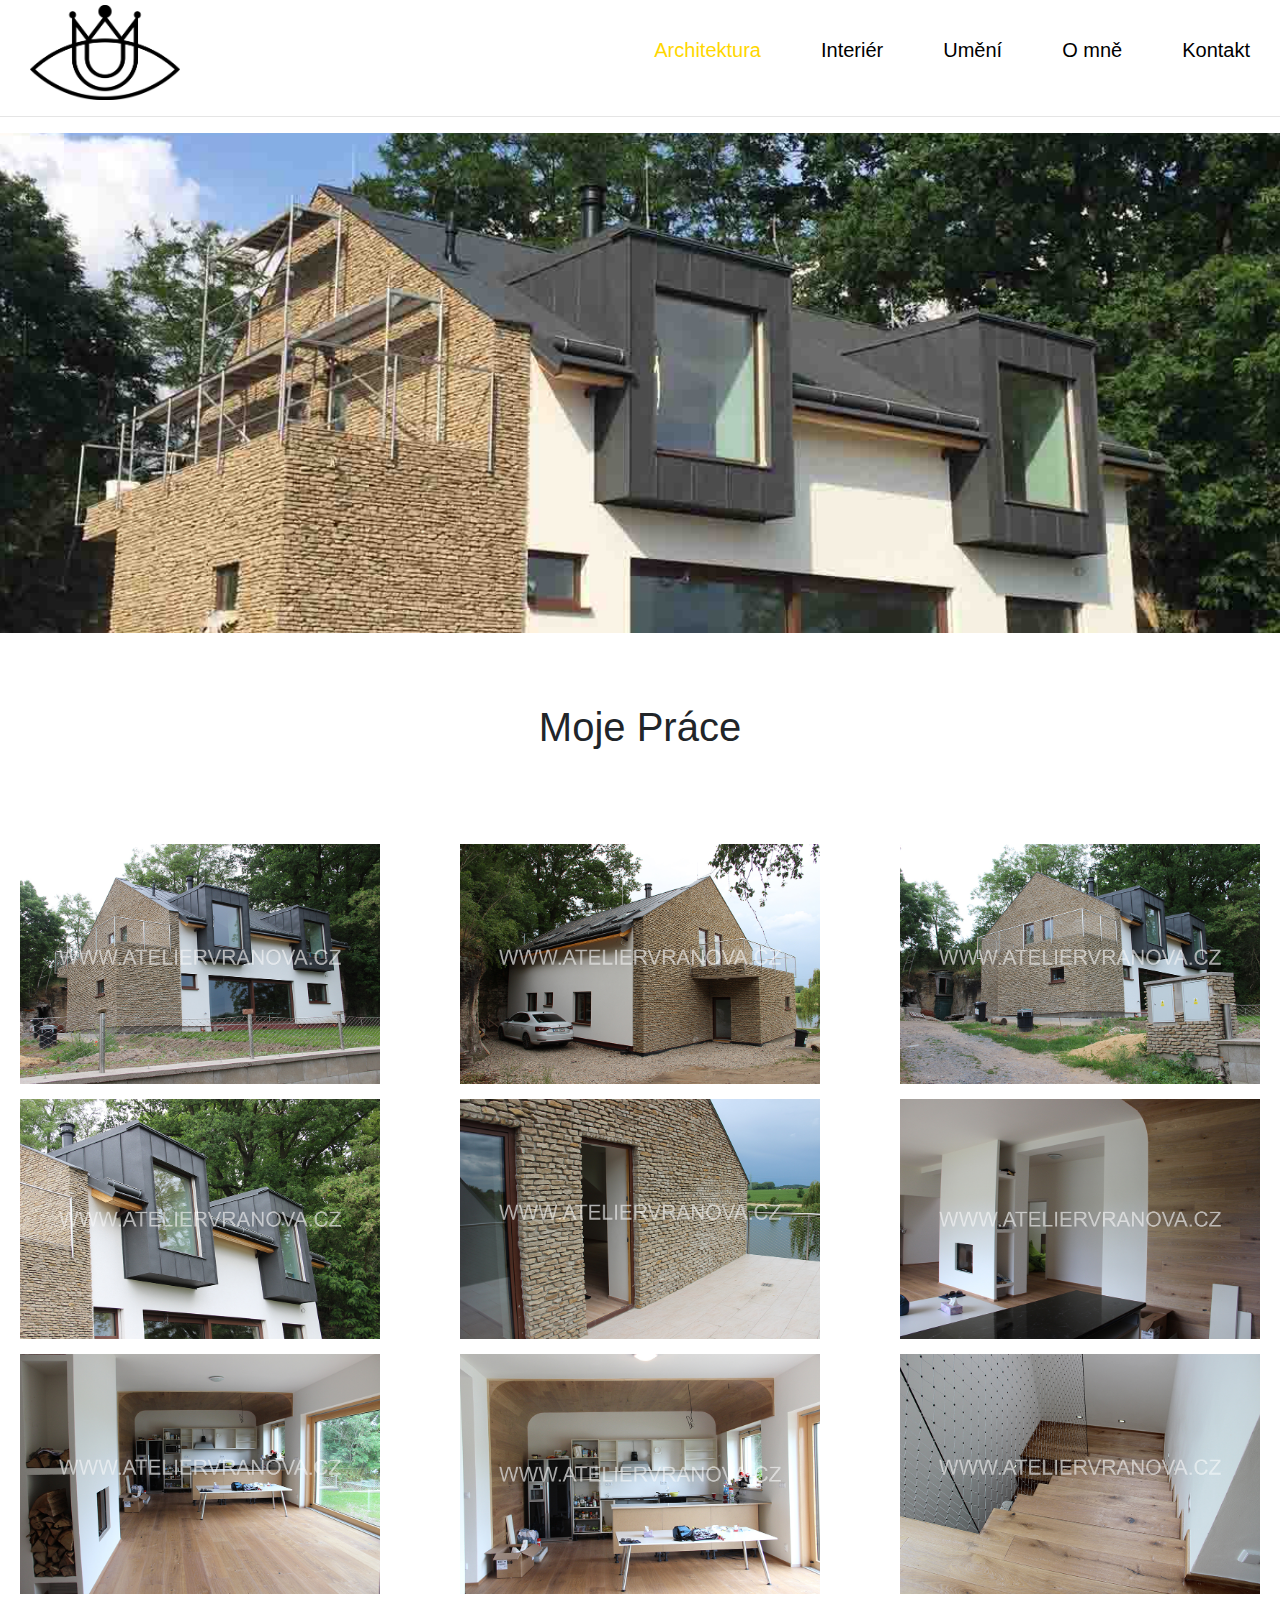
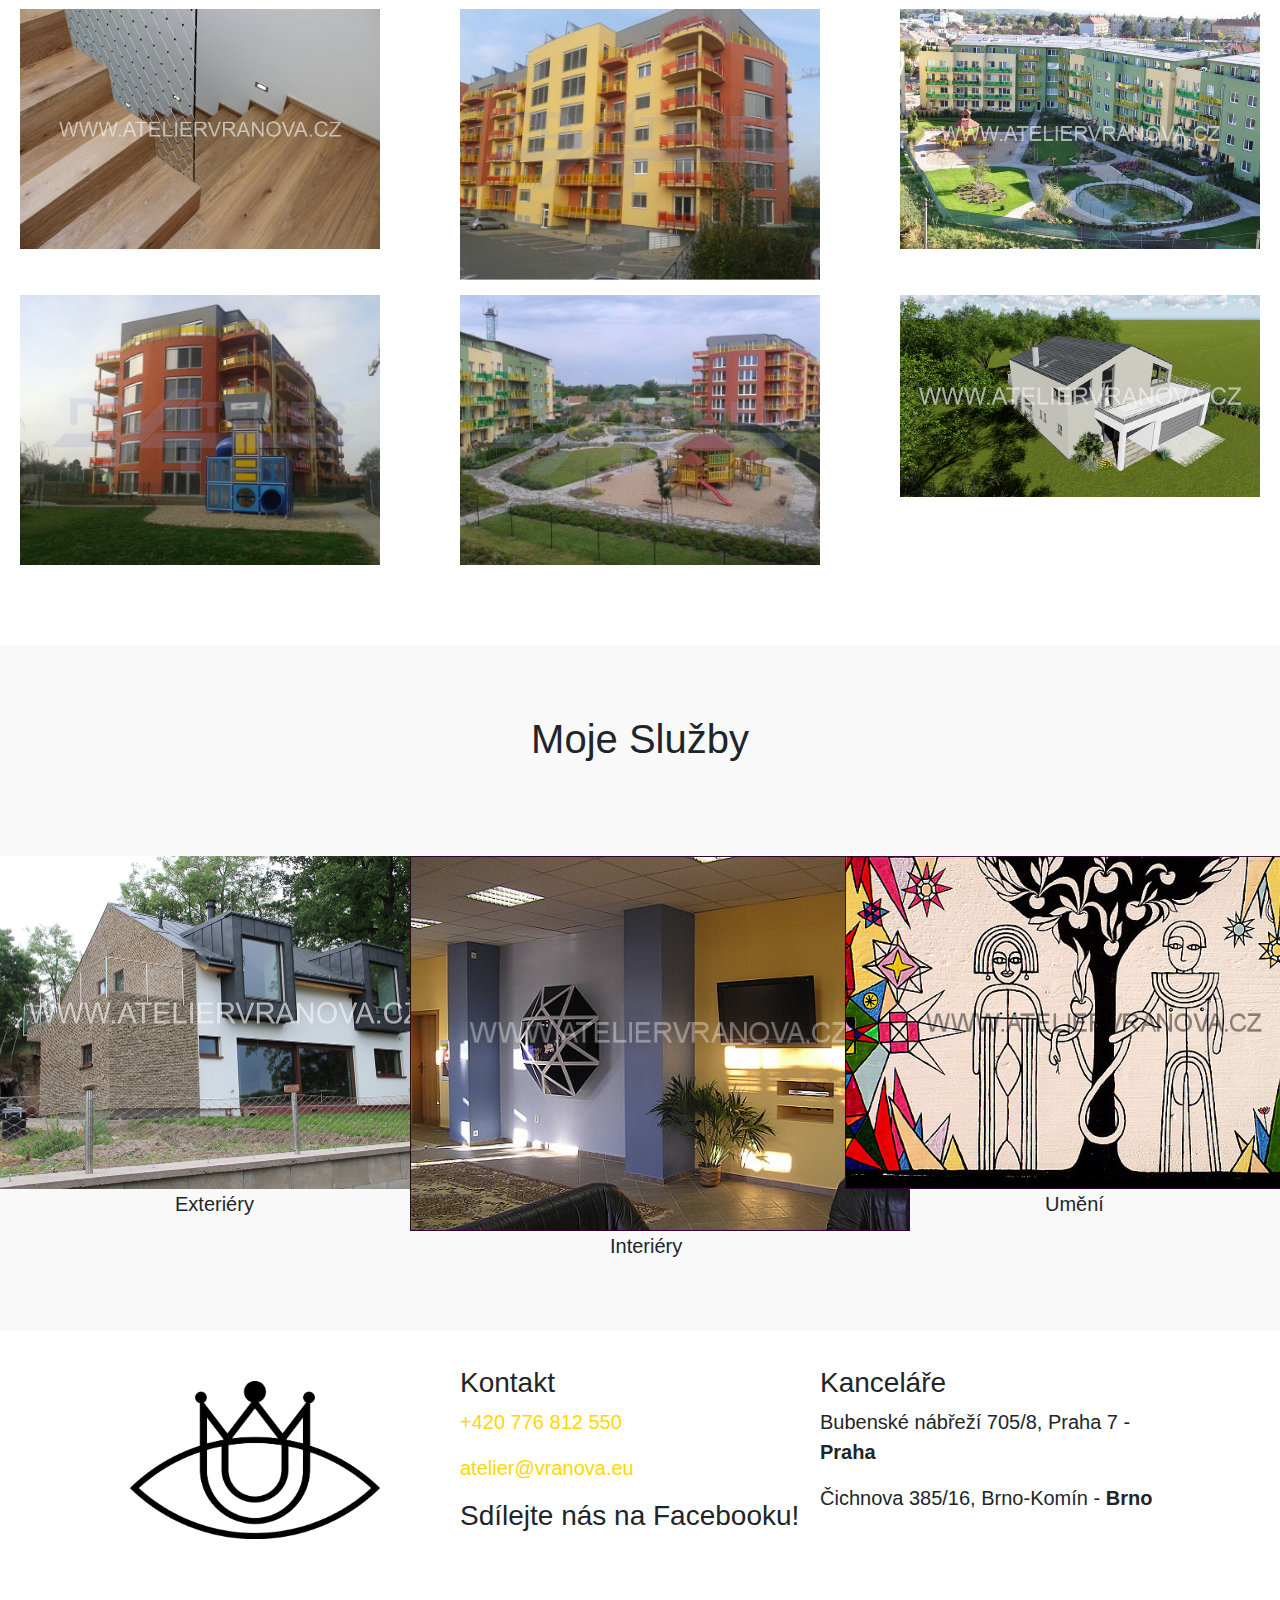
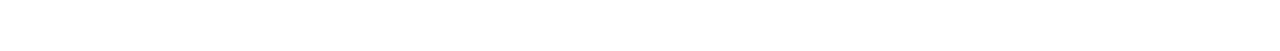
<file: HTML/index.html>
<!DOCTYPE HTML>
<head>
    <title>Atelier Vranova</title>
    <link rel = "icon" href ="logo-OKO.png" type = "image/x-icon">
    <link rel="stylesheet" href="../style.css">
    <link rel="stylesheet" href="https://cdnjs.cloudflare.com/ajax/libs/font-awesome/4.7.0/css/font-awesome.min.css">
    <meta name="viewport" content="width=device-width, initial-scale=1">
    <link rel="stylesheet" href="https://maxcdn.bootstrapcdn.com/bootstrap/4.5.2/css/bootstrap.min.css">
    <meta property="og:url"           content="https://www.your-domain.com/your-page.html" />
    <meta property="og:type"          content="website" />
    <meta property="og:title"         content="Your Website Title" />
    <meta property="og:description"   content="Your description" />
    <meta property="og:image"         content="https://www.your-domain.com/path/image.jpg" />
    </head>
    <body>
    
    <!-- Load Facebook SDK for JavaScript -->
    <div id="fb-root"></div>
    <script>(function(d, s, id) {
    var js, fjs = d.getElementsByTagName(s)[0];
    if (d.getElementById(id)) return;
    js = d.createElement(s); js.id = id;
    js.src = "https://connect.facebook.net/en_US/sdk.js#xfbml=1&version=v3.0";
    fjs.parentNode.insertBefore(js, fjs);
    }(document, 'script', 'facebook-jssdk'));</script>

</head>
<body>
    <header>
        <div>
            <img src="../Images/logo-OKO.png" class="logo"></img>
        </div>
        <ul class="navigation">
            <li><a href="#" id="current">Architektura</a></li>
            <li><a href="interier.html">Interiér</a></li>
            <li><a href="umeni.html">Umění</a></li>
            <li><a href="aboutme.html">O mně</a></li>
            <li><a href="kontakt.html">Kontakt</a></li>
        </ul>
    </header>
    <hr>
    <main>
        <div class="parallax">
        </div>
        <h1 class="mywork">Moje Práce</h1>
        <ul class="flex-container">
            <li class="flex-item"><a href="../Images/dum1.jpg"><img src="../Images/dum1.jpg" class="image"></a></li>
            <li class="flex-item"><a href="../Images/dum2.jpg"><img src="../Images/dum2.jpg" class="image"></a></li>
            <li class="flex-item"><a href="../Images/dum3.jpg"><img src="../Images/dum3.jpg" class="image"></a></li>
            <li class="flex-item"><a href="../Images/dum4.jpg"><img src="../Images/dum4.jpg" class="image"></a></li>
            <li class="flex-item"><a href="../Images/dum5.jpg"><img src="../Images/dum5.jpg" class="image"></a></li>
            <li class="flex-item"><a href="../Images/dum6.jpg"><img src="../Images/dum6.jpg" class="image"></a></li>
            <li class="flex-item"><a href="../Images/dum7.jpg"><img src="../Images/dum7.jpg" class="image"></a></li>
            <li class="flex-item"><a href="../Images/dum8.jpg"><img src="../Images/dum8.jpg" class="image"></a></li>
            <li class="flex-item"><a href="../Images/dum9.jpg"><img src="../Images/dum9.jpg" class="image"></a></li>
            <li class="flex-item"><a href="../Images/dum10.jpg"><img src="../Images/dum10.jpg" class="image"></a></li>
            <li class="flex-item"><a href="../Images/dum11.jpg"><img src="../Images/dum11.jpg" class="image"></a></li>
            <li class="flex-item"><a href="../Images/dum12.jpg"><img src="../Images/dum12.jpg" class="image"></a></li>
            <li class="flex-item"><a href="../Images/dum13.jpg"><img src="../Images/dum13.jpg" class="image"></a></li>
            <li class="flex-item"><a href="../Images/dum14.jpg"><img src="../Images/dum14.jpg" class="image"></a></li>
            <li class="flex-item"><a href="../Images/dum15.jpg"><img src="../Images/dum15.jpg" class="image"></a></li>
        </ul>
        <div class="gray-container">
            <h1 class="mywork">Moje Služby</h1>
            <ul class="service-flex-container">
                <li class="flex-item">
                    <img src="../Images/dum1.jpg" class="service-image">
                    <p class="service-text">Exteriéry</p>
                </li>
                <li class="flex-item">
                    <img src="../Images/74.jpg" class="service-image">
                    <p class="service-text">Interiéry</p>
                </li>
                <li class="flex-item">
                    <img src="../Images/179.jpg" class="service-image">
                    <p class="service-text">Umění</p>
                </li>
            </ul>
        </div>
    </main>
    <footer>
        <ul class="flex-container">
            <li class="flex-item"><img src="../Images/logo-OKO.png" class="logo" style="width: 250px;"></img></li>
            <li class="flex-item">
                <h3>Kontakt</h3>
                <p><a href="tel:+420 776 812 550">+420 776 812 550</a></p>
                <p><a href="mailto:atelier@vranova.eu">atelier@vranova.eu</a></p>
                <h3>Sdílejte nás na Facebooku!</h3>
                <div class="fb-share-button" 
                    data-href="https://www.your-domain.com/your-page.html" 
                    data-layout="button_count">
                </div>
            </li>
            <li class="flex-item">
                <h3>Kanceláře</h3>
                <p>Bubenské nábřeží 705/8, Praha 7 - <strong>Praha</strong></p>
                <p>Čichnova 385/16, Brno-Komín - <strong>Brno</strong></p>
            </li>
        </ul>
    </footer>
</body>
</file>
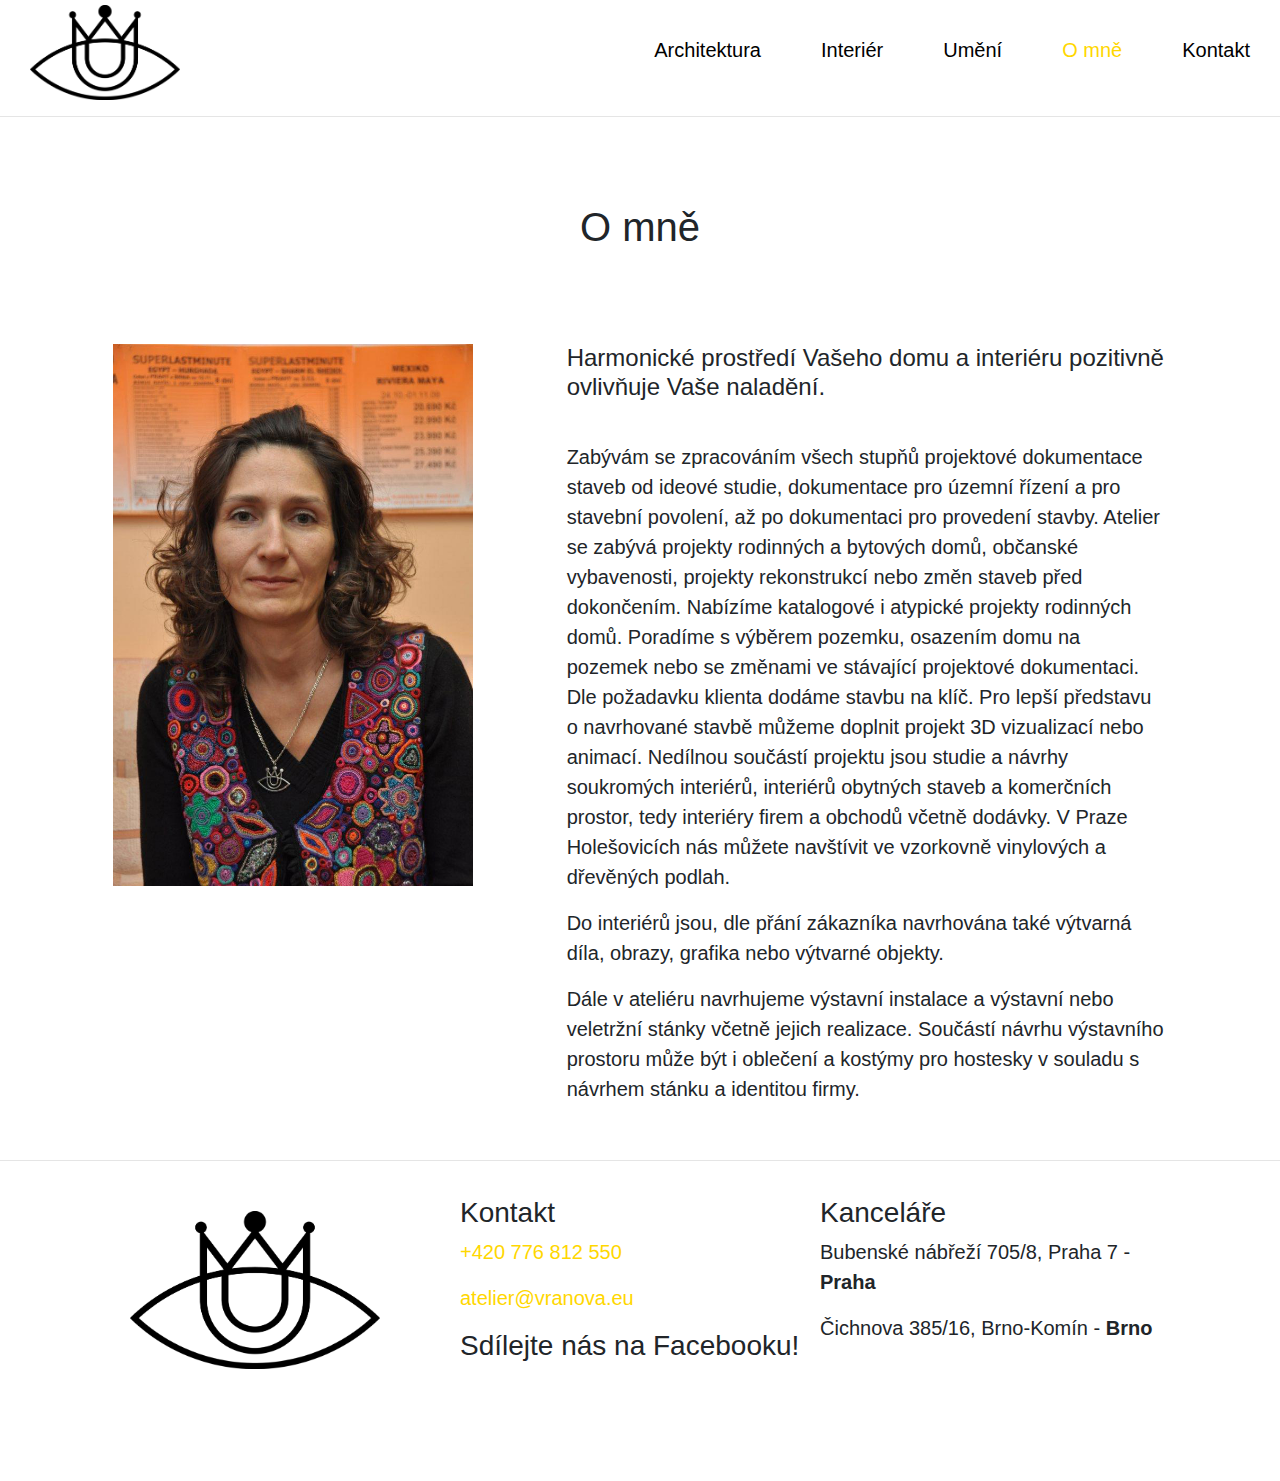
<file: HTML/aboutme.html>
<!DOCTYPE HTML>
<head>
    <title>Atelier Vranova</title>
    <link rel = "icon" href ="logo-OKO.png" type = "image/x-icon">
    <link rel="stylesheet" href="../style.css">
    <link rel="stylesheet" href="https://cdnjs.cloudflare.com/ajax/libs/font-awesome/4.7.0/css/font-awesome.min.css">
    <meta name="viewport" content="width=device-width, initial-scale=1">
    <link rel="stylesheet" href="https://maxcdn.bootstrapcdn.com/bootstrap/4.5.2/css/bootstrap.min.css">
    <meta property="og:url"           content="https://www.your-domain.com/your-page.html" />
    <meta property="og:type"          content="website" />
    <meta property="og:title"         content="Your Website Title" />
    <meta property="og:description"   content="Your description" />
    <meta property="og:image"         content="https://www.your-domain.com/path/image.jpg" />
    </head>
    <body>
    
    <!-- Load Facebook SDK for JavaScript -->
    <div id="fb-root"></div>
    <script>(function(d, s, id) {
    var js, fjs = d.getElementsByTagName(s)[0];
    if (d.getElementById(id)) return;
    js = d.createElement(s); js.id = id;
    js.src = "https://connect.facebook.net/en_US/sdk.js#xfbml=1&version=v3.0";
    fjs.parentNode.insertBefore(js, fjs);
    }(document, 'script', 'facebook-jssdk'));</script>
</head>
<body>
    <header>
        <div>
            <img src="../Images/logo-OKO.png" class="logo"></img>
        </div>
        <ul class="navigation">
            <li><a href="index.html">Architektura</a></li>
            <li><a href="interier.html">Interiér</a></li>
            <li><a href="umeni.html">Umění</a></li>
            <li><a href="#" id="current">O mně</a></li>
            <li><a href="kontakt.html">Kontakt</a></li>
        </ul>
    </header>
    <hr>
    <main>
        <h1 class="mywork">O mně</h1>
        <ul class="flex-container" style="justify-content: space-evenly;">
            <li class="flex-item"><img src="../Images/portret.jpg" class="image"></li>
            <li class="flex-item" style="width: 600px;">
                <h4>Harmonické prostředí Vašeho domu a interiéru pozitivně ovlivňuje Vaše naladění.</h4>
                <p style="margin-top: 40px;">
                    Zabývám se zpracováním všech stupňů projektové dokumentace staveb od ideové studie, dokumentace pro územní řízení a pro stavební povolení, až po dokumentaci pro provedení stavby. Atelier se zabývá projekty rodinných a bytových domů, občanské vybavenosti, projekty rekonstrukcí nebo změn staveb před dokončením. Nabízíme katalogové i atypické projekty rodinných domů. Poradíme s výběrem pozemku, osazením domu na pozemek nebo se změnami ve stávající projektové dokumentaci. Dle požadavku klienta dodáme stavbu na klíč. Pro lepší představu o navrhované stavbě můžeme doplnit projekt 3D vizualizací nebo animací.
                    Nedílnou součástí projektu jsou studie a návrhy soukromých interiérů, interiérů obytných staveb a komerčních prostor, tedy interiéry firem a obchodů včetně dodávky. V Praze Holešovicích nás můžete navštívit ve vzorkovně vinylových a dřevěných podlah.
                </p>
                <p>Do interiérů jsou, dle přání zákazníka navrhována také výtvarná díla, obrazy, grafika nebo  výtvarné objekty.</p>
                <p style="margin-bottom: 40px;">
                    Dále v ateliéru navrhujeme výstavní instalace a výstavní nebo veletržní stánky včetně jejich realizace. Součástí návrhu výstavního prostoru může být i oblečení a kostýmy pro hostesky v souladu s návrhem stánku a identitou firmy.
                </p>
            </li>
        </ul>
        <hr>
    </main>
    <footer>
        <ul class="flex-container">
            <li class="flex-item"><img src="../Images/logo-OKO.png" class="logo" style="width: 250px;"></img></li>
            <li class="flex-item">
                <h3>Kontakt</h3>
                <p><a href="tel:+420 776 812 550">+420 776 812 550</a></p>
                <p><a href="mailto:atelier@vranova.eu">atelier@vranova.eu</a></p>
                <h3>Sdílejte nás na Facebooku!</h3>
                <div class="fb-share-button" 
                    data-href="https://www.your-domain.com/your-page.html" 
                    data-layout="button_count">
                </div>
            </li>
            <li class="flex-item">
                <h3>Kanceláře</h3>
                <p>Bubenské nábřeží 705/8, Praha 7 - <strong>Praha</strong></p>
                <p>Čichnova 385/16, Brno-Komín - <strong>Brno</strong></p>
            </li>
        </ul>
    </footer>
</body>
</file>
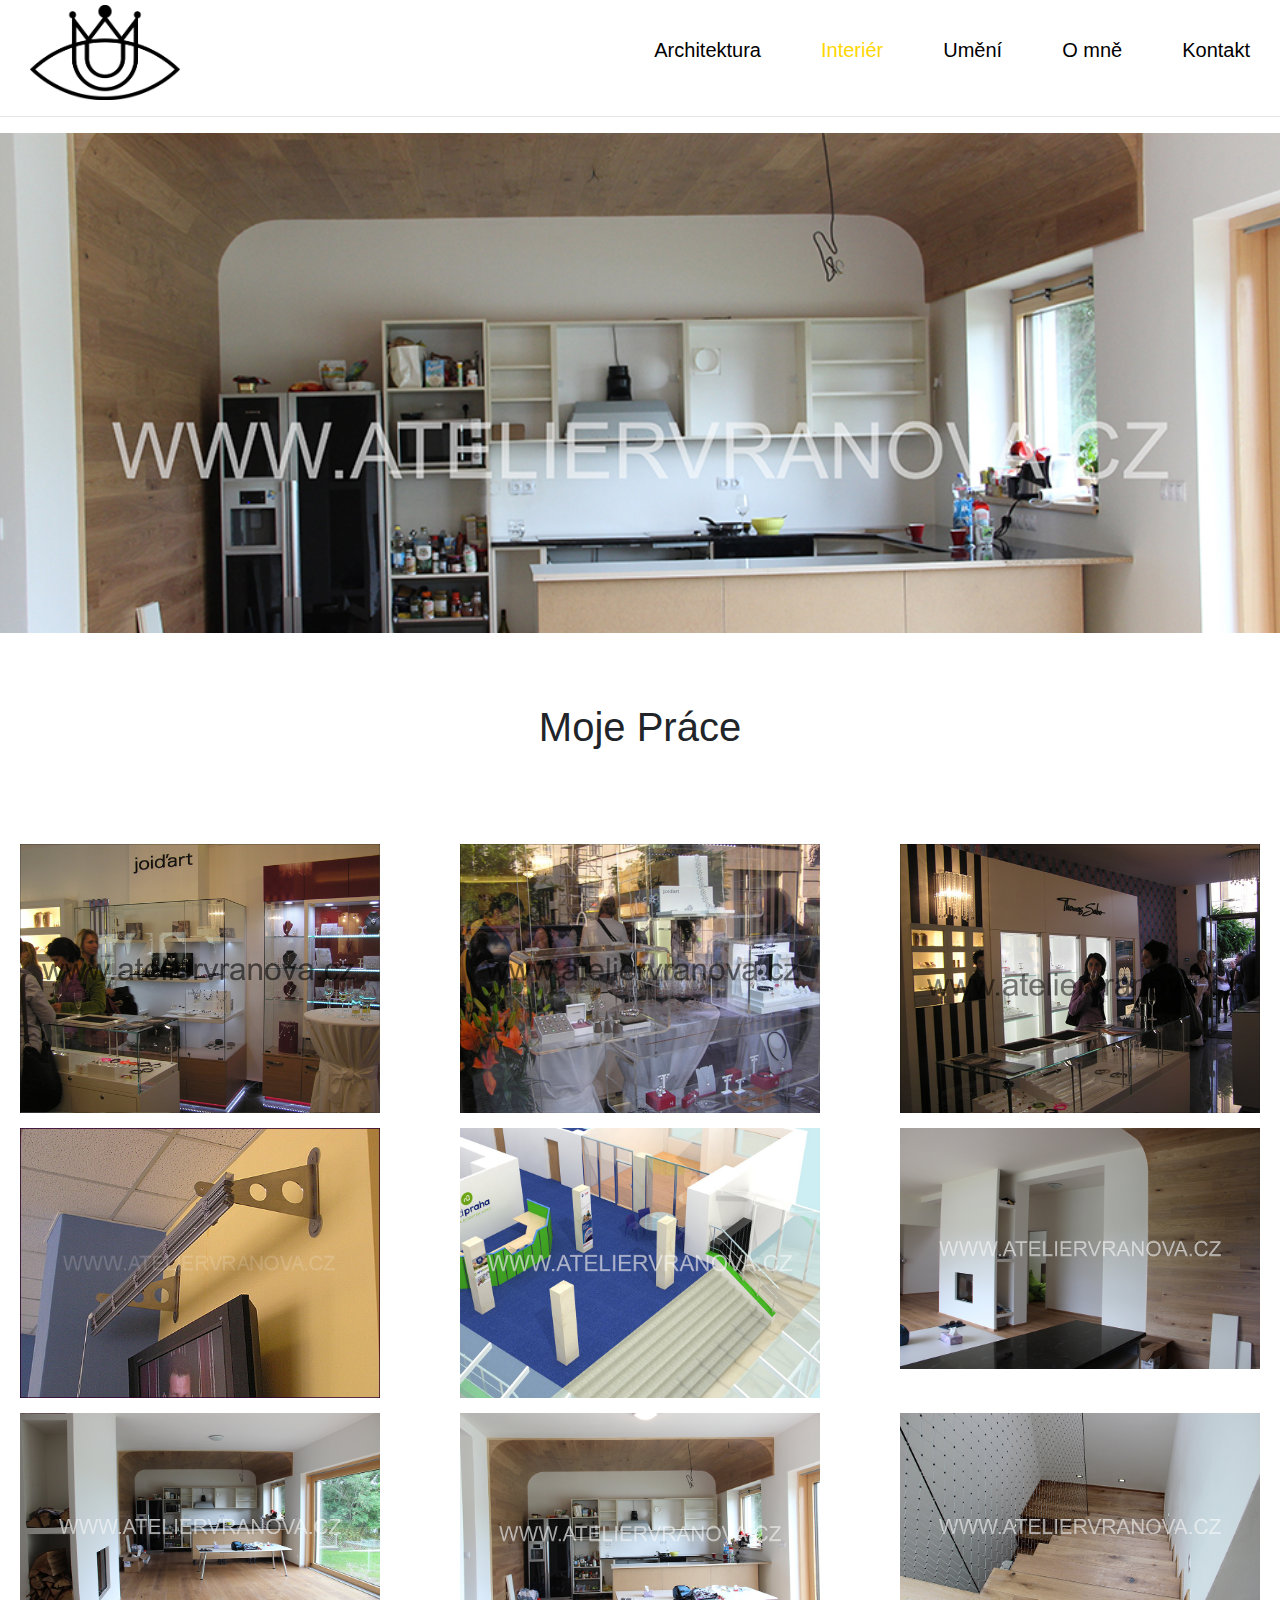
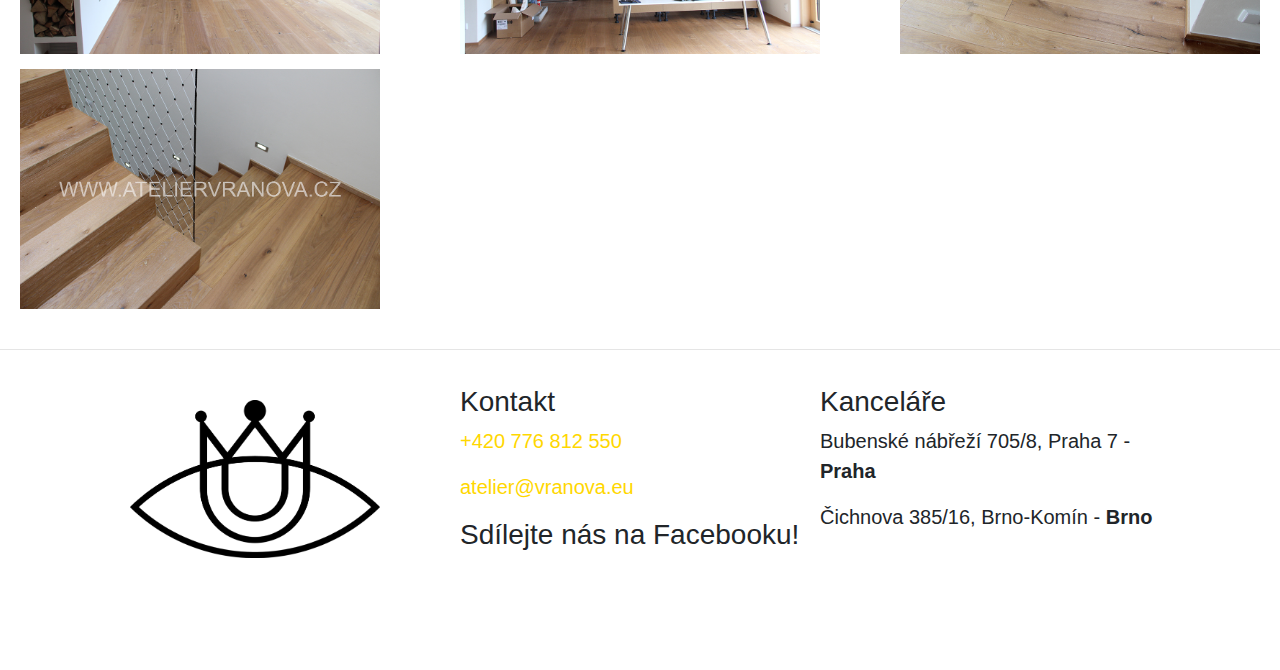
<file: HTML/interier.html>
<!DOCTYPE HTML>
<head>
    <title>Atelier Vranova</title>
    <link rel = "icon" href ="logo-OKO.png" type = "image/x-icon">
    <link rel="stylesheet" href="../style.css">
    <link rel="stylesheet" href="https://cdnjs.cloudflare.com/ajax/libs/font-awesome/4.7.0/css/font-awesome.min.css">
    <meta name="viewport" content="width=device-width, initial-scale=1">
    <link rel="stylesheet" href="https://maxcdn.bootstrapcdn.com/bootstrap/4.5.2/css/bootstrap.min.css">
    <meta property="og:url"           content="https://www.your-domain.com/your-page.html" />
    <meta property="og:type"          content="website" />
    <meta property="og:title"         content="Your Website Title" />
    <meta property="og:description"   content="Your description" />
    <meta property="og:image"         content="https://www.your-domain.com/path/image.jpg" />
    </head>
    <body>
    
    <!-- Load Facebook SDK for JavaScript -->
    <div id="fb-root"></div>
    <script>(function(d, s, id) {
    var js, fjs = d.getElementsByTagName(s)[0];
    if (d.getElementById(id)) return;
    js = d.createElement(s); js.id = id;
    js.src = "https://connect.facebook.net/en_US/sdk.js#xfbml=1&version=v3.0";
    fjs.parentNode.insertBefore(js, fjs);
    }(document, 'script', 'facebook-jssdk'));</script>
</head>
<body>
    <header>
        <div>
            <img src="../Images/logo-OKO.png" class="logo"></img>
        </div>
        <ul class="navigation">
            <li><a href="index.html">Architektura</a></li>
            <li><a href="#" id="current">Interiér</a></li>
            <li><a href="umeni.html">Umění</a></li>
            <li><a href="aboutme.html">O mně</a></li>
            <li><a href="kontakt.html">Kontakt</a></li>
        </ul>
    </header>
    <hr>
    <main style="margin-bottom: 40px;">
        <div class="parallax-interior"></div>
        <h1 class="mywork">Moje Práce</h1>
        <ul class="flex-container">
            <li class="flex-item"><a href="../Images/99.jpg"><img src="../Images/99.jpg" class="image"></a></li>
            <li class="flex-item"><a href="../Images/102.jpg"><img src="../Images/102.jpg" class="image"></a></li>
            <li class="flex-item"><a href="../Images/98.jpg"><img src="../Images/98.jpg" class="image"></a></li>
            <li class="flex-item"><a href="../Images/78.jpg"><img src="../Images/78.jpg" class="image"></a></li>
            <li class="flex-item"><a href="../Images/7-1.jpg"><img src="../Images/7-1.jpg" class="image"></a></li>
            <li class="flex-item"><a href="../Images/dum6.jpg"><img src="../Images/dum6.jpg" class="image"></a></li>
            <li class="flex-item"><a href="../Images/dum7.jpg"><img src="../Images/dum7.jpg" class="image"></a></li>
            <li class="flex-item"><a href="../Images/dum8.jpg"><img src="../Images/dum8.jpg" class="image"></a></li>
            <li class="flex-item"><a href="../Images/dum9.jpg"><img src="../Images/dum9.jpg" class="image"></a></li>
            <li class="flex-item"><a href="../Images/dum10.jpg"><img src="../Images/dum10.jpg" class="image"></a></li>
        </ul>
    </main>
    <hr>
    <footer>
        <ul class="flex-container">
            <li class="flex-item"><img src="../Images/logo-OKO.png" class="logo" style="width: 250px;"></img></li>
            <li class="flex-item">
                <h3>Kontakt</h3>
                <p><a href="tel:+420 776 812 550">+420 776 812 550</a></p>
                <p><a href="mailto:atelier@vranova.eu">atelier@vranova.eu</a></p>
                <h3>Sdílejte nás na Facebooku!</h3>
                <div class="fb-share-button" 
                    data-href="https://www.your-domain.com/your-page.html" 
                    data-layout="button_count">
                </div>
            </li>
            <li class="flex-item">
                <h3>Kanceláře</h3>
                <p>Bubenské nábřeží 705/8, Praha 7 - <strong>Praha</strong></p>
                <p>Čichnova 385/16, Brno-Komín - <strong>Brno</strong></p>
            </li>
        </ul>
    </footer>
</body>
</file>
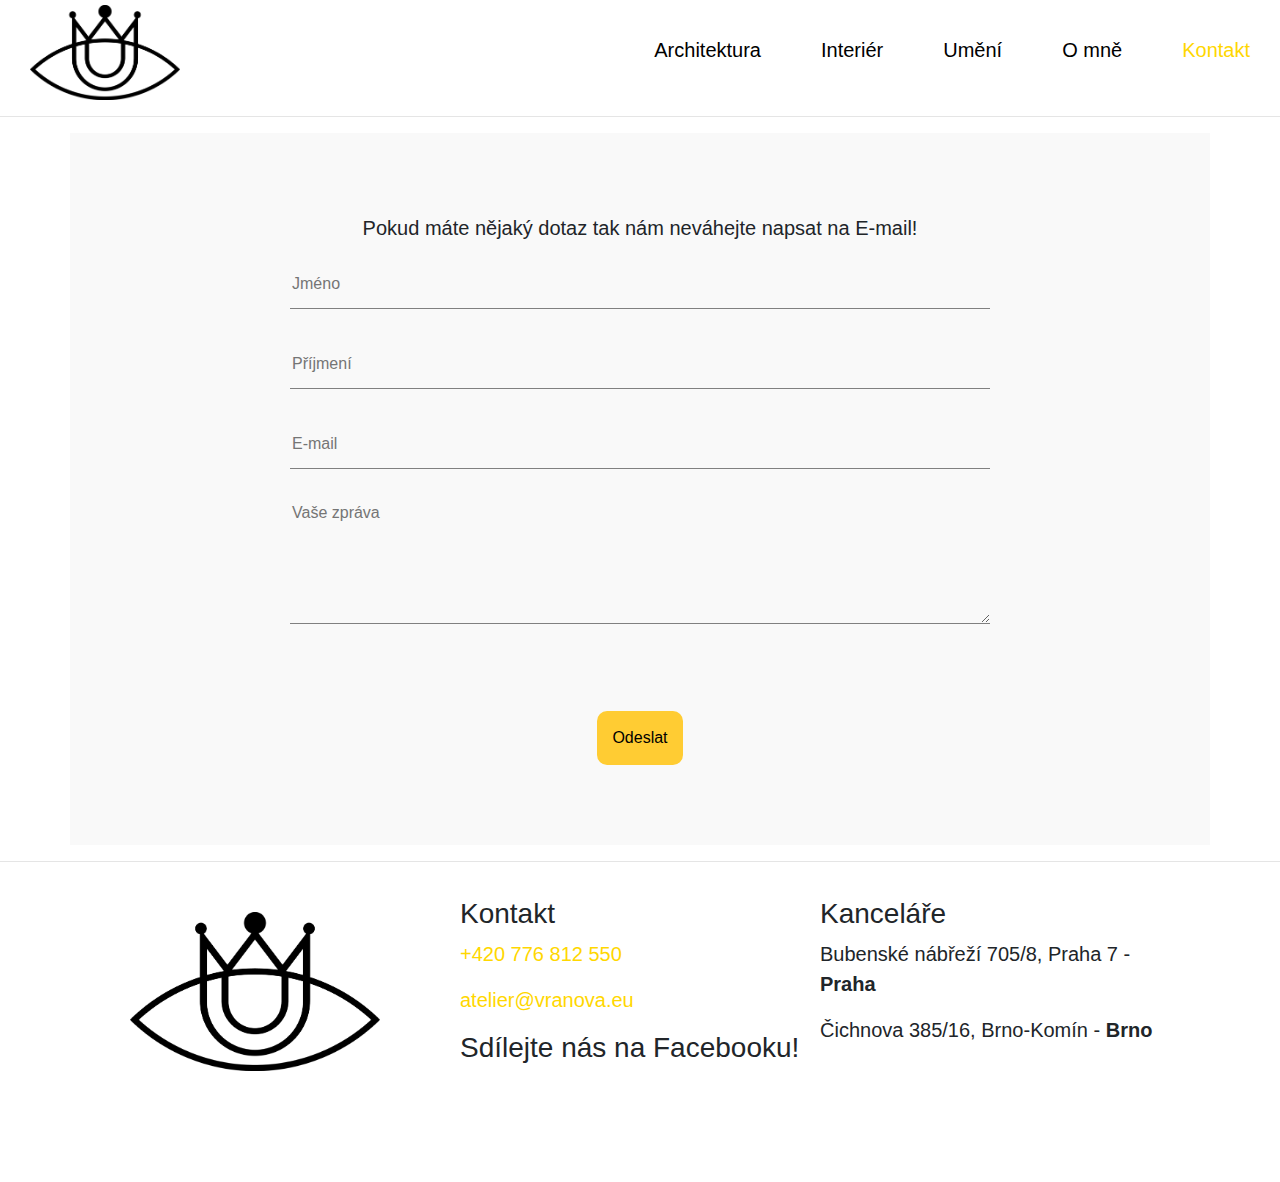
<file: HTML/kontakt.html>
<!DOCTYPE HTML>
<head>
    <title>Atelier Vranova</title>
    <link rel = "icon" href ="logo-OKO.png" type = "image/x-icon">
    <link rel="stylesheet" href="../style.css">
    <link rel="stylesheet" href="https://cdnjs.cloudflare.com/ajax/libs/font-awesome/4.7.0/css/font-awesome.min.css">
    <meta name="viewport" content="width=device-width, initial-scale=1">
    <link rel="stylesheet" href="https://maxcdn.bootstrapcdn.com/bootstrap/4.5.2/css/bootstrap.min.css">
    <meta property="og:url"           content="https://www.your-domain.com/your-page.html" />
    <meta property="og:type"          content="website" />
    <meta property="og:title"         content="Your Website Title" />
    <meta property="og:description"   content="Your description" />
    <meta property="og:image"         content="https://www.your-domain.com/path/image.jpg" />
    </head>
    <body>
    
    <!-- Load Facebook SDK for JavaScript -->
    <div id="fb-root"></div>
    <script>(function(d, s, id) {
    var js, fjs = d.getElementsByTagName(s)[0];
    if (d.getElementById(id)) return;
    js = d.createElement(s); js.id = id;
    js.src = "https://connect.facebook.net/en_US/sdk.js#xfbml=1&version=v3.0";
    fjs.parentNode.insertBefore(js, fjs);
    }(document, 'script', 'facebook-jssdk'));</script>
</head>
<body>
    <header>
        <div>
            <img src="../Images/logo-OKO.png" class="logo"></img>
        </div>
        <ul class="navigation">
            <li><a href="index.html">Architektura</a></li>
            <li><a href="interier.html">Interiér</a></li>
            <li><a href="umeni.html">Umění</a></li>
            <li><a href="aboutme.html">O mně</a></li>
            <li><a href="#" id="current">Kontakt</a></li>
        </ul>
    </header>
    <hr>
    <main>
        <div class="container">
            <p>Pokud máte nějaký dotaz tak nám neváhejte napsat na E-mail!</p>
            <form>
                <input type="text" name="name" class="text-input" placeholder="Jméno" class="form_field"><br>
                <input type="text" name="surname" class="text-input" placeholder="Příjmení"><br>
                <input type="text" name="email" class="text-input" placeholder="E-mail"><br>
                <textarea name="zprava" rows="5" cols="97" placeholder="Vaše zpráva"></textarea><br>
                <button type="submit" class="button">Odeslat</button>
            </form> 
        </div>
    </main>
    <hr>
    <footer>
        <ul class="flex-container">
            <li class="flex-item"><img src="../Images/logo-OKO.png" class="logo" style="width: 250px;"></img></li>
            <li class="flex-item">
                <h3>Kontakt</h3>
                <p><a href="tel:+420 776 812 550">+420 776 812 550</a></p>
                <p><a href="mailto:atelier@vranova.eu">atelier@vranova.eu</a></p>
                <h3>Sdílejte nás na Facebooku!</h3>
                <div class="fb-share-button" 
                    data-href="https://www.your-domain.com/your-page.html" 
                    data-layout="button_count">
                </div>
            </li>
            <li class="flex-item">
                <h3>Kanceláře</h3>
                <p>Bubenské nábřeží 705/8, Praha 7 - <strong>Praha</strong></p>
                <p>Čichnova 385/16, Brno-Komín - <strong>Brno</strong></p>
            </li>
        </ul>
    </footer>
</body>
</file>
<file: style.css>
body {
    font-family: Arial, Helvetica, sans-serif;
    margin: 0px
}
header {
    width:100%;
    height:100px;
}

.gray-container {
    width: 100%;
    background-color: #f9f9f9;
    margin-top: 80px;
}

.parallax {
    background-image: url(Images/parallaximg1.jpg);
    height: 500px;

    background-attachment: fixed;
    background-position: center;
    background-repeat: no-repeat;
    background-size: cover;
}

.button {
    margin-top: 80px;
    border: none;
    padding: 15px;
    background-color: #ffcc33;
    border-radius: 10px;
}

.parallax-interior {
    background-image: url(Images/dum8.jpg);
    height: 500px;

    background-attachment: fixed;
    background-position: center;
    background-repeat: no-repeat;
    background-size: cover;
}

.parallax-art {
    background-image: url(Images/12.jpg);
    height: 500px;

    background-attachment: fixed;
    background-position: center;
    background-repeat: no-repeat;
    background-size: cover;
}

.text-input {
    width: 700px;
    margin-bottom: 30px;
    height: 50px;
    border: none;
    background-color: #f9f9f9;
    border-bottom: 1px solid gray;
}

textarea:focus, input:focus{
    outline: none;
}

textarea {
    border: none;
    background-color: #f9f9f9;
    border-bottom: 1px solid gray;
    max-width: 700px;
}

.container {
    width: 1200px;
    margin-left: auto;
    margin-right: auto;
    text-align: center;
    background-color: #f9f9f9;
    padding-top: 80px;
    padding-bottom: 80px;
}

.yellow {
    background-color: #ffcc33;
}

.navigation {
    display: flex;
    flex-flow: row wrap;
    justify-content: flex-end;
    
    list-style: none;
    float: right;
    margin-left: 70px;
    font-size: 20px;
    margin-top: 5px
}
  
.navigation a {
    text-decoration: none;
    display: block;
    padding: 30px;
    color: black;
}
  
.navigation a:hover {
    text-decoration: none;
    color: #FFD700;
}

.mywork {
    padding-top: 70px;
    padding-bottom: 70px;
    text-align: center;
}

.header-img {
    background-color: white;
}

.flex-container {
    display: flex;
    flex-flow: wrap;
    justify-content: space-between;
    padding: 0;
    margin-left: 20px;
    margin-right: 20px;
    list-style: none;
}

.service-flex-container {
    display: flex;
    flex-flow: wrap;
    justify-content: space-evenly;
    padding: 0;
    margin-left: -100px;
    list-style: none;
}

footer .flex-container {
    justify-content: center;
}

.flex-item {
    width: 360px;
    margin-top: 15px;
}

.flex-item-long {
    width: 360px;
    line-height: 400px;
    margin-top: 15px;
}

.item-left {
    margin-left: 15px;
}

.item-right {
    margin-right: 15px
}

ul#menu li {
    display: inline;
    margin-left: 20px;
}

ul a:hover {
    text-decoration: none;
    color: #828586;
}

ul a {
    color: #FFD700;
}

#current {
    color: #FFD700;
}

.logo {
    margin: 5px;
    width: 150px;
    float: left;
    margin-left: 30px;
}

footer {
    height: 300px;
    width: 100%;
    bottom: 0;
    margin-top: 20px;
}

footer .logo {
    margin-top: 15px;
}

.image {
    width: 360px;
}

.service-image {
    width: 500px;
}

.service-text {
    font-size: 20px;
    margin-left: 200px; 
    margin-bottom: 70px;
}

p {
    font-size: 20px;
}

@media all and (max-width: 800px) {
    .navigation {
      justify-content: space-around;
    }
}
  
@media all and (max-width: 600px) {
    .navigation {
      flex-flow: row wrap;
      padding: 0;
      margin-left: 0;
    }
    .navigation a { 
      text-align: center; 
      padding: 10px;
    }
    .navigation li:last-of-type a {
      border-bottom: none;
    }
    .header li {
        float: none;
        display: flex;
        text-align: left;
    }
    header .logo {
        float: none;
        margin-left: 162.5px;
        width: 50px;
    }
    footer .logo {
        float: none;
        margin-left: 40px;
        width: 150px;
    }
    .header-img {
        display: none;
    }
    .service-image {
        width: 300px;
        margin-left: 75px;
    }
    .image {
        width: 340px;
    }
    .text-input {
        width: 350px;
    }
    textarea {
        width: 350px;
    }
    header {
        margin-bottom: 50px;
    }
    .parallax {
        height: 200px;
        background-position: bottom;
    }
    .parallax-art {
        height: 200px;
    }
    .parallax-interior {
        height: 200px;
    }
}
</file>
